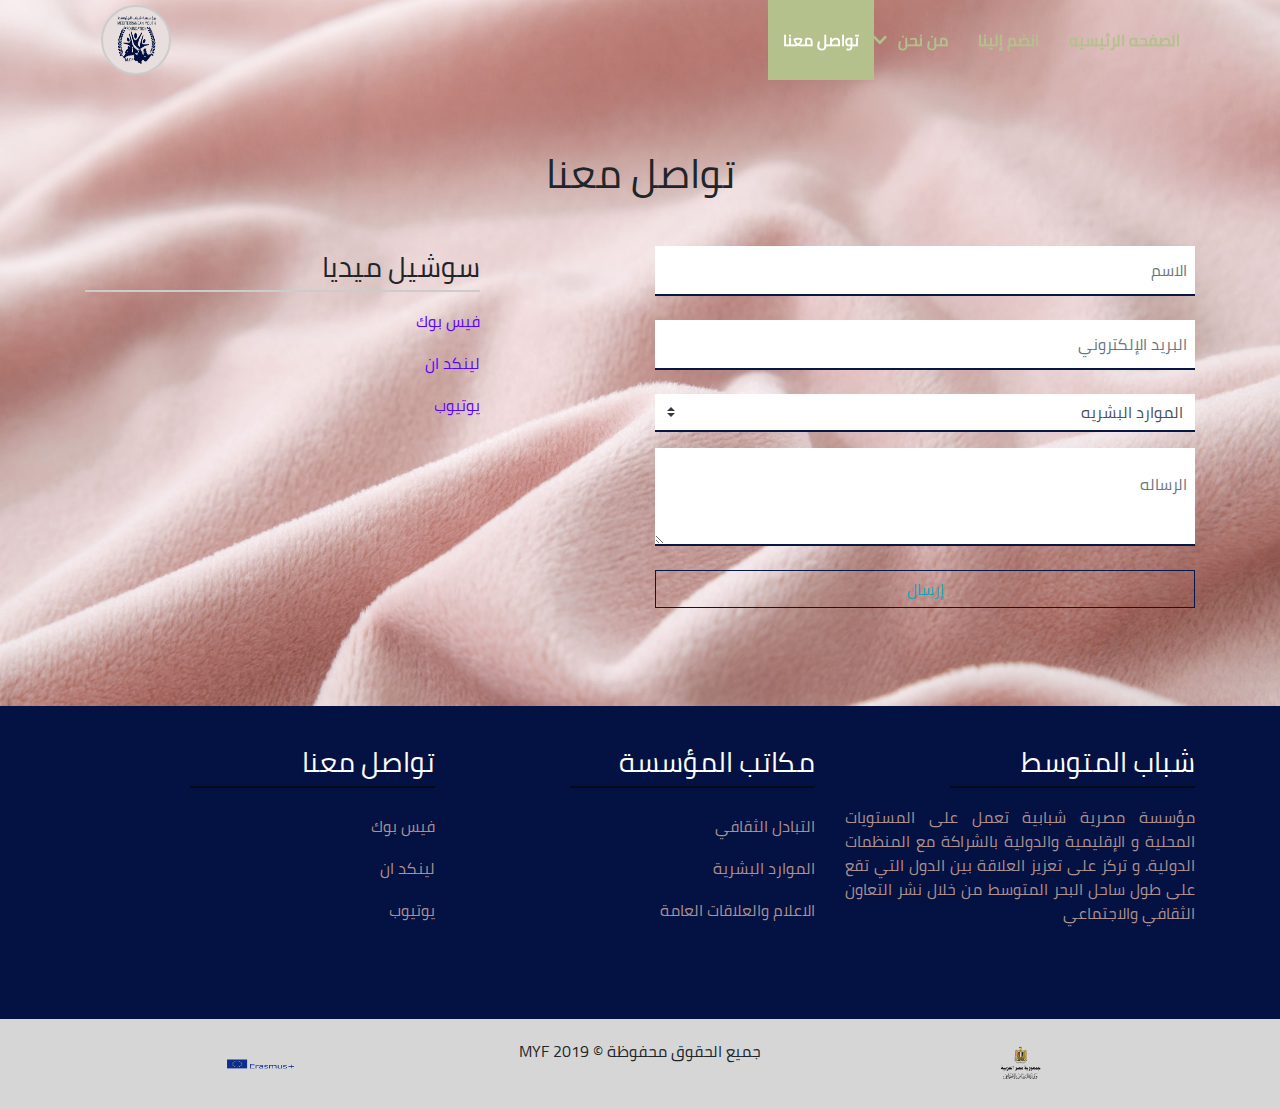
<file: contact.html>
﻿<!DOCTYPE html>
<html lang="ar">
  <head>
    <meta charset="UTF-8" />
    <meta
      name="viewport"
      content="width=device-width, initial-scale=1.0, shrink-to-fit=0"
    />
    <meta http-equiv="X-UA-Compatible" content="ie=edge" />
    <!-- start libraries of css -->
    <link rel="stylesheet" href="./Content/bootstrap-rtl.min.css" />
    <link href="./Content/all.css" rel="stylesheet" />
    <link href="./Content/main-style.css" rel="stylesheet" />
    <!-- end libraries of css -->
    <link rel="shortcut icon" href="./images_videos/logo.png" />
    <title>تواصل معنا</title>
  </head>
  <body>
    <!-- Start navbar -->
    <nav class="navbar navbar-expand-lg navbar-light fixed-top">
      <div class="container">
        <!-- start brand-->
        <a href="index.html" class="navbar-brand">
          <img
            src="./images_videos/logo.png"
            class="rounded-circle"
            alt="myf logo"
          />
        </a>
        <!-- start brand-->
        <button
          class="navbar-toggler"
          type="button"
          data-target="#my-collapse"
          data-toggle="collapse"
          aria-expanded="false"
          aria-controls="my-collapse"
        >
          <span class="navbar-toggler-icon"></span>
        </button>
        <div id="my-collapse" class="collapse navbar-collapse">
          <ul class="navbar-nav mr-auto">
            <li class="nav-item">
              <a href="contact.html" class="nav-link hvr-sweep-to-bottom active"
                >تواصل معنا
              </a>
            </li>
            <li class="nav-item dropdown">
              <a
                class="nav-link dropdown-toggle hvr-sweep-to-bottom pr-4"
                href="#"
                id="drop-list"
                role="button"
                data-toggle="dropdown"
                aria-haspopup="true"
                aria-expanded="false"
              >
                من نحن
              </a>
              <div class="dropdown-menu" aria-labelledby="drop-list">
                <a class="dropdown-item" href="our-organization.html"
                  >عن الموسسة</a
                >
                <a class="dropdown-item" href="founders.html">المؤسسين</a>
                <a class="dropdown-item" href="index.html#partners">الشركاء</a>
              </div>
            </li>
            <li class="nav-item">
              <a
                href="https://docs.google.com/forms/d/1efKgjQ5yKT8wn4AwodOQvcdF-JraOE14c8_VKARgB_0/closedform"
                target="_blank"
                class="nav-link hvr-sweep-to-bottom"
                >انضم إلينا</a
              >
            </li>
            <li class="nav-item">
              <a href="index.html" class="nav-link hvr-sweep-to-bottom"
                >الصفحه الرئيسيه</a
              >
            </li>
          </ul>
        </div>
      </div>
    </nav>
    <!-- End navbar -->

    <!-- Start Content -->
    <div class="contact">
      <div class="container">
        <div class="header text-center">
          <h1 class="mb-5">تواصل معنا</h1>
        </div>
        <div class="row">
          <div class="col-md-6 socail">
            <h3>سوشيل ميديا</h3>
            <ul class="list-unstyled">
              <li>
                <a
                  href="https://www.facebook.com/myfmed/"
                  target="_blank"
                  class="facebook"
                  >فيس بوك</a
                >
              </li>
              <li><a href="#" target="_blank" class="linked">لينكد ان</a></li>
              <li><a href="#" target="_blank" class="youtube">يوتيوب</a></li>
            </ul>
          </div>
          <div class="col-md-6">
            <form action="https://formspree.io/xggydzqx" method="POST">
              <input
                type="text"
                name="name"
                class="form-control"
                id="name"
                placeholder="الاسم"
              />

              <input
                type="email"
                name="_replyto"
                class="form-control"
                id="email"
                placeholder="البريد الإلكتروني"
              />

              <select class="custom-select mb-3" name="inquire-about">
                <option selected value="الموارد البشريه">
                  الموارد البشريه
                </option>
                <option value="التبادل الثقافي">التبادل الثقافي</option>
                <option value="العلاقات العامه">العلاقات العامه</option>
              </select>

              <textarea
                name="message"
                class="form-control"
                id="message"
                placeholder="الرساله"
              ></textarea>

              <button type="submit" class="btn btn-outline-info btn-block">
                إرسال
              </button>
            </form>
          </div>
        </div>
      </div>
    </div>

    <!-- End Contet -->
    <!-- Start footer -->
    <footer>
      <div class="container">
        <div class="row">
          <!-- start about foundation column-->
          <div class="col-md-4 col-sm-12 mb-5">
            <h3>تواصل معنا</h3>
            <ul class="list-unstyled">
              <li>
                <a
                  href="https://www.facebook.com/myfmed/"
                  target="_blank"
                  class="facebook"
                  >فيس بوك</a
                >
              </li>
              <li><a href="#" target="_blank" class="linked">لينكد ان</a></li>
              <li><a href="#" target="_blank" class="youtube">يوتيوب</a></li>
            </ul>
          </div>
          <!-- end about foundation column-->
          <!-- start offices column-->
          <div class="col-md-4 col-sm-12 mb-5">
            <h3>مكاتب المؤسسة</h3>
            <ul class="list-unstyled">
              <li><a href="#" target="_blank">التبادل الثقافي</a></li>
              <li><a href="#" target="_blank">الموارد البشرية</a></li>
              <li><a href="#" target="_blank">الاعلام والعلاقات العامة</a></li>
            </ul>
          </div>
          <!-- end about foundation column-->
          <!-- start contact column-->
          <div class="col-md-4">
            <h3>شباب المتوسط</h3>
            <p>
              مؤسسة مصرية شبابية تعمل على المستويات المحلية و الإقليمية والدولية
              بالشراكة مع المنظمات الدولية. و تركز على تعزيز العلاقة بين الدول
              التي تقع على طول ساحل البحر المتوسط من خلال نشر التعاون الثقافي
              والاجتماعي
            </p>
          </div>
          <!-- end contact column-->
        </div>
      </div>
    </footer>
    <!-- End footer -->

    <!-- Start sub footer -->
    <section class="sub-footer text-center">
      <div class="container">
        <div class="row">
          <div class="col-md-4">
            <a href="#" target="_blank">
              <img src="./images_videos/partners1.png" width="75" height="50"
            /></a>
          </div>
          <div class="col-md-4">
            <span style="line-height: 1"
              >MYF جميع الحقوق محفوظة &copy; 2019</span
            >
          </div>
          <div class="col-md-4">
            <a href="#" target="_blank">
              <img src="./images_videos/partners.png" width="75" height="50"
            /></a>
          </div>
        </div>
      </div>
    </section>
    <!-- End sub footer -->
    <!-- start libraries of javascript -->
    <script src="./Scripts/jquery-3.4.1.min.js"></script>
    <script src="./Scripts/bootstrap-rtl.min.js"></script>
    <script src="./Scripts/all.js"></script>
    <script src="./Scripts/main-js.js"></script>
    <!-- end libraries of javascript -->
  </body>
</html>
</file>
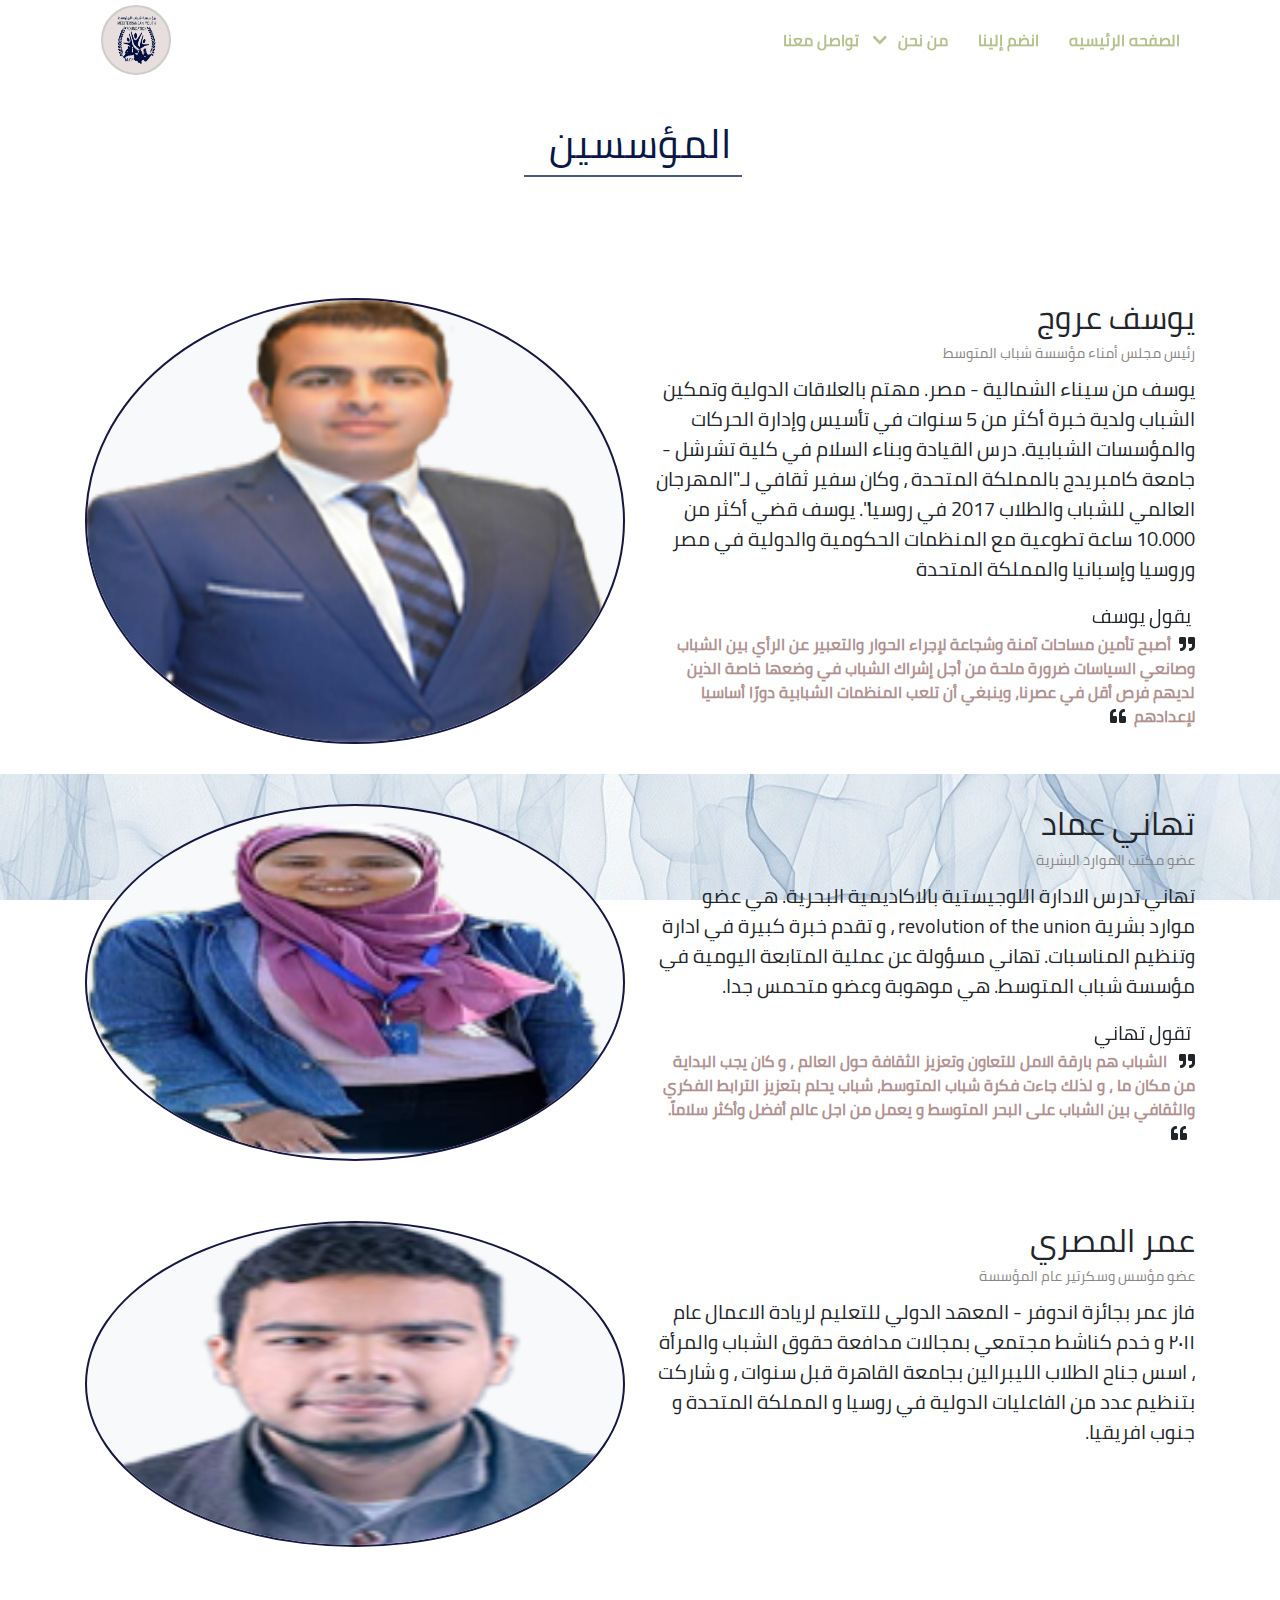
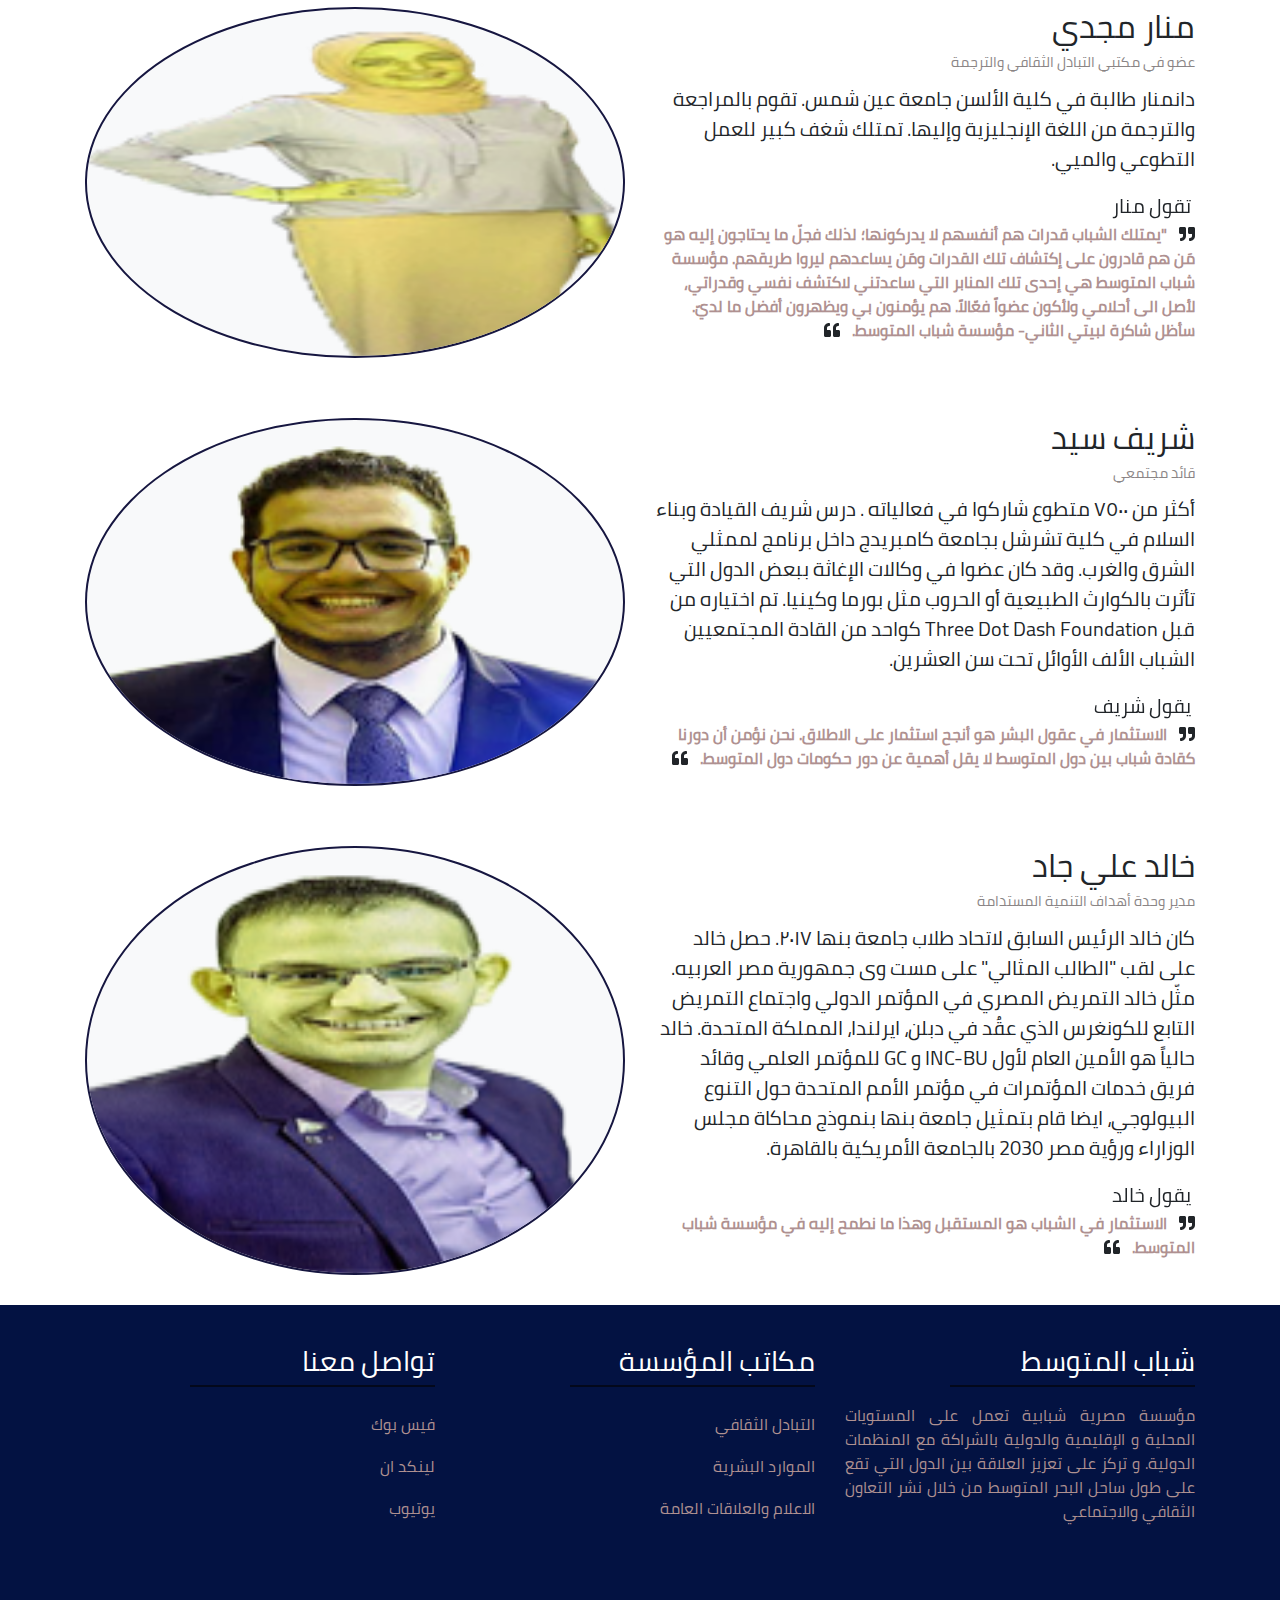
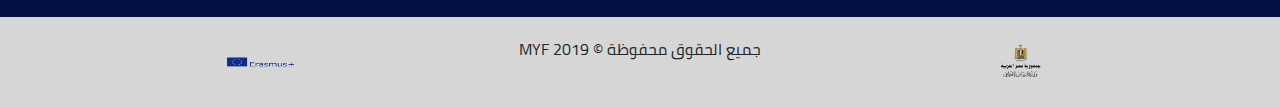
<file: founders.html>
<!DOCTYPE html>
<html lang="ar">
    <head>
        <meta charset="UTF-8">
        <meta name="viewport" content="width=device-width, initial-scale=1.0, shrink-to-fit=0">
        <meta http-equiv="X-UA-Compatible" content="ie=edge">
        <!-- start libraries of css -->
        <link rel="stylesheet" href="./Content/bootstrap-rtl.min.css">
        <link href="./Content/bootstrap-rtl.min.css" rel="stylesheet" />
        <link href="./Content/all.css" rel="stylesheet" />
        <link href="./Content/main-style.css" rel="stylesheet" />
        <link rel="stylesheet" href="./Content/animate.css"/>
        <!-- end libraries of css -->
        <link rel="shortcut icon" href="./images_videos/logo.png">
        <title>المؤسسين</title>
    </head>

    <body style="padding-top: 70px;">
        <!-- Start navbar -->
        <nav class="navbar navbar-expand-lg navbar-light fixed-top">
            <div class="container">
                <!-- start brand-->
                <a href="index.html" class="navbar-brand">
                    <img src="./images_videos/logo.png" class="rounded-circle" alt="myf logo">
                </a>
                <!-- start brand-->
                <button class="navbar-toggler" type="button" data-target="#my-collapse" data-toggle="collapse" aria-expanded="false" aria-controls="my-collapse">
                    <span class="navbar-toggler-icon"></span>
                </button>
                <div id="my-collapse" class="collapse navbar-collapse">
                    <ul class="navbar-nav mr-auto">
                        <li class="nav-item "><a href="contact.html" class="nav-link hvr-sweep-to-bottom">تواصل معنا </a></li>
                        <li class="nav-item dropdown">
                            <a class="nav-link dropdown-toggle hvr-sweep-to-bottom pr-4" href="#" id="drop-list" role="button" data-toggle="dropdown" aria-haspopup="true" aria-expanded="false">
                                من نحن
                            </a>
                            <div class="dropdown-menu" aria-labelledby="drop-list">
                                <a class="dropdown-item" href="our-organization.html">عن الموسسة</a>
                                <a class="dropdown-item" href="founders.html">المؤسسين</a>
                                <a class="dropdown-item" href="index.html#partners">الشركاء</a>
                            </div>
                        </li>
                        <li class="nav-item"><a href="https://docs.google.com/forms/d/1efKgjQ5yKT8wn4AwodOQvcdF-JraOE14c8_VKARgB_0/closedform" target="_blank" class="nav-link hvr-sweep-to-bottom">انضم إلينا</a></li>
                        <li class="nav-item"><a href="index.html" class="nav-link hvr-sweep-to-bottom">الصفحه الرئيسيه</a></li>
                    </ul>
                </div>
            </div>
        </nav>
        <!-- End navbar -->

        <!-- Start Content -->

        <!-- start founders section -->


        <div class="founders-section">
            <div class="text-center">
                <h1 class="title">المؤسسين</h1>
            </div>
            <div class="founder">
                <div class="container">
                    <div class="row">
                        <div class="col-md-6">
                            <h2>يوسف عروج</h2>
                            <h6 class="sub-heading">رئيس مجلس أمناء مؤسسة شباب المتوسط</h6>
                            <p class="lead">
                                يوسف من سيناء الشمالية - مصر. مهتم بالعلاقات الدولية وتمكين الشباب ولدية خبرة أكثر من 5 سنوات في تأسيس وإدارة الحركات والمؤسسات الشبابية.
                                درس القيادة وبناء السلام في كلية تشرشل - جامعة كامبريدج بالمملكة المتحدة ، وكان سفير ثقافي لـ"المهرجان العالمي للشباب والطلاب 2017 في روسيا".
                                يوسف قضي أكثر من 10.000 ساعة تطوعية مع المنظمات الحكومية والدولية في مصر وروسيا وإسبانيا والمملكة المتحدة
                            </p>
                            <p class="m-0 h5 p-1 hvr-sweep-to-left">يقول يوسف</p>
                            <p><i class="fas fa-quote-right mr-2"></i><strong>أصبح تأمين مساحات آمنة وشجاعة لإجراء الحوار والتعبير عن الرأي بين الشباب وصانعي السياسات ضرورة ملحة من أجل إشراك الشباب في وضعها خاصة الذين لديهم فرص أقل في عصرنا، وينبغي أن تلعب المنظمات الشبابية دورًا أساسيا لإعدادهم</strong><i class="fas fa-quote-left ml-2"></i></strong>
                        </div>
                        <div class="col-md-6 text-center">
                            <a href="#" target="_blank"> <img src="./images_videos/Youssef Arooq - MYF.png" class="rounded-circle bg-light"  alt="youssef Arooq - co-fonder & president "></a>
                        </div>
                    </div>
                </div>
            </div>

            <div class="founder-bg">
                <div class="container">
                    <div class="row">
                        <div class="col-md-6">
                            <h2>تهاني عماد</h2>
                            <h6 class="sub-heading">عضو مكتب الموارد البشرية</h6>
                            <p class="lead">
                                تهاني تدرس الادارة اللوجيستية بالاكاديمية البحرية. هي عضو موارد بشرية revolution of the union ، و تقدم خبرة كبيرة في ادارة وتنظيم المناسبات. تهاني مسؤولة عن عملية المتابعة اليومية في مؤسسة شباب المتوسط. هي موهوبة وعضو متحمس جدا.
                            </p>
                            <p class="m-0 h5 p-1 hvr-sweep-to-left">تقول تهاني</p>
                            <p>
                                <i class="fas fa-quote-right mr-2"></i>
                                <strong>الشباب هم بارقة الامل للتعاون وتعزيز الثقافة حول العالم ، و كان يجب البداية من مكان ما ، و لذلك جاءت فكرة شباب المتوسط، شباب يحلم بتعزيز الترابط الفكري والثقافي بين الشباب على البحر المتوسط و يعمل من اجل عالم أفضل وأكثر سلاماً.</strong>
                                <i class="fas fa-quote-left ml-2"></i>
                            </p>
                        </div>
                        <div class="col-md-6 text-center">
                            <a href="#" target="_blank"> <img src="./images_videos/Tahani Emad -MYF.png" class="rounded-circle bg-light" alt="Tahani Emad HR Office member"></a>
                        </div>
                    </div>
                </div>
            </div>

             <div class="founder">
                <div class="container">
                    <div class="row">
                        <div class="col-md-6">
                            <h2>عمر المصري</h2>
                            <h6 class="sub-heading">عضو مؤسس وسكرتير عام المؤسسة</h6>
                            <p class="lead">
                                فاز عمر بجائزة اندوفر - المعهد الدولي للتعليم لريادة الاعمال عام ٢٠١١ و خدم كناشط مجتمعي بمجالات مدافعة حقوق الشباب والمرأة ، 
                                اسس جناح الطلاب الليبرالين بجامعة القاهرة قبل سنوات ، و شاركت بتنظيم عدد من الفاعليات الدولية في روسيا و المملكة المتحدة و جنوب افريقيا.
                            </p>
                        </div>
                        <div class="col-md-6 text-center">
                            <a href="#" target="_blank"> <img src="./images_videos/Omr Almary - MYF.png" class="rounded-circle bg-light"  alt="Omr Almasy Co-founder"></a>
                        </div>
                    </div>
                </div>
            </div>

            <div class="founder-bg">
                <div class="container">
                    <div class="row">
                        <div class="col-md-6">
                            <h2>منار مجدي</h2>
                            <h6 class="sub-heading">عضو في مكتبي التبادل الثقافي والترجمة</h6>
                            <p class="lead">
                                دانمنار طالبة في كلية الألسن جامعة عين شمس. تقوم بالمراجعة والترجمة من اللغة الإنجليزية وإليها. تمتلك شغف كبير للعمل التطوعي والميي.
                            </p>
                            <p class="m-0 h5 p-1 hvr-sweep-to-left">تقول منار</p>
                            <p>
                                <i class="fas fa-quote-right mr-2"></i>
                                <strong>"يمتلك الشباب قدرات هم أنفسهم لا يدركونها؛ لذلك فجلّ ما يحتاجون إليه هو مَن هم قادرون على إكتشاف تلك القدرات ومَن يساعدهم ليروا طريقهم. مؤسسة شباب المتوسط هي إحدى تلك المنابر التي ساعدتني لاكتشف نفسي وقدراتي، لأصل الى أحلامي ولأكون عضواً فعّالاً. هم يؤمنون بي ويظهرون أفضل ما لديّ. سأظل شاكرة لبيتي الثاني- مؤسسة شباب المتوسط.</strong>
                                <i class="fas fa-quote-left ml-2"></i>
                            </p>
                        </div>
                        <div class="col-md-6 text-center">
                            <a href="#" target="_blank"> <img src="./images_videos/manar magdy -MYF.png" class="rounded-circle bg-light" alt="Manar Magdy Exchange Cultural office mamber"></a>
                        </div>
                    </div>
                </div>
            </div>

            <div class="founder">
                <div class="container">
                    <div class="row">
                        <div class="col-md-6">
                            <h2>شريف سيد</h2>
                            <h6 class="sub-heading">قائد مجتمعي</h6>
                            <p class="lead">
                                أكثر من ٧٥٠٠ متطوع شاركوا في فعالياته .
                                درس شريف القيادة وبناء السلام في كلية تشرشل بجامعة كامبريدج داخل برنامج لممثلي الشرق والغرب.
                                وقد كان عضوا في وكالات الإغاثة ببعض الدول التي تأثرت بالكوارث الطبيعية أو الحروب مثل بورما وكينيا.
                                تم اختياره من قبل Three Dot Dash Foundation كواحد من القادة المجتمعيين الشباب الألف الأوائل تحت سن العشرين.
                            </p>
                            <p class="m-0 h5 p-1 hvr-sweep-to-left">يقول شريف</p>
                            <p>
                                <i class="fas fa-quote-right mr-2"></i>
                                <strong>الاستثمار في عقول البشر هو أنجح استثمار على الاطلاق.
                                        نحن نؤمن أن دورنا كقادة شباب بين دول المتوسط لا يقل أهمية عن دور حكومات دول المتوسط.</strong>
                                <i class="fas fa-quote-left ml-2"></i>
                            </p>
                        </div>
                        <div class="col-md-6 text-center">
                            <a href="#" target="_blank"> <img src="./images_videos/Sherif Sayed - MYF.png" class="rounded-circle bg-light"  alt="Sherif Sayed socail leader"></a>
                        </div>
                    </div>
                </div>
            </div>

            <div class="founder-bg">
                    <div class="container">
                        <div class="row">
                            <div class="col-md-6">
                                <h2>خالد علي جاد</h2>
                                <h6 class="sub-heading">مدير وحدة أهداف التنمية المستدامة</h6>
                                <p class="lead">
                                    كان خالد الرئيس السابق لاتحاد طلاب جامعة بنها ٢٠١٧. حصل خالد على لقب "الطالب المثالي" على مست وى جمهورية مصر العربيه. مثّل خالد التمريض المصري في المؤتمر الدولي واجتماع التمريض التابع للكونغرس الذي عقُد في دبلن، ايرلندا، المملكة المتحدة. خالد حالياً هو الأمين العام لأول INC-BU و GC للمؤتمر العلمي وقائد فريق خدمات المؤتمرات في مؤتمر الأمم المتحدة حول التنوع البيولوجي، ايضا قام بتمثيل جامعة بنها بنموذج محاكاة مجلس الوزاراء ورؤية مصر 2030 بالجامعة الأمريكية بالقاهرة.
                                </p>
                                <p class="m-0 h5 p-1 hvr-sweep-to-left">يقول خالد</p>
                                <p>
                                    <i class="fas fa-quote-right mr-2"></i>
                                    <strong>الاستثمار في الشباب هو المستقبل وهذا ما نطمح إليه في مؤسسة شباب المتوسط.</strong>
                                    <i class="fas fa-quote-left ml-2"></i>
                                </p>
                            </div>
                            <div class="col-md-6 text-center">
                                <a href="#" target="_blank"> <img src="./images_videos/khalid Ali - MYF.png" class="rounded-circle bg-light"  alt="khalid Ali Head of SDG's unit"></a>
                            </div>
                        </div>
                    </div>
                </div>

        </div>
        <!-- end founders section -->

        <!-- Start footer -->
        <footer>
            <div class="container">
                <div class="row">
                    <!-- start about foundation column-->
                    <div class="col-md-4 col-sm-12 mb-5">
                        <h3>تواصل معنا</h3>
                        <ul class="list-unstyled">
                            <li><a href="https://www.facebook.com/myfmed/" target="_blank" class="facebook">فيس بوك</a></li>
                            <li><a href="#" target="_blank" class="linked">لينكد ان</a></li>
                            <li><a href="#" target="_blank" class="youtube">يوتيوب</a></li>
                        </ul>
                    </div>
                    <!-- end about foundation column-->
                    <!-- start offices column-->
                    <div class="col-md-4 col-sm-12 mb-5">
                        <h3>مكاتب المؤسسة</h3>
                        <ul class="list-unstyled ">
                            <li><a href="#" target="_blank">التبادل الثقافي</a></li>
                            <li><a href="#" target="_blank">الموارد البشرية</a></li>
                            <li><a href="#" target="_blank">الاعلام والعلاقات العامة</a></li>
                        </ul>
                    </div>
                    <!-- end about foundation column-->
                    <!-- start contact column-->
                    <div class="col-md-4">
                        <h3>شباب المتوسط</h3>
                        <p>
                            مؤسسة مصرية شبابية تعمل على المستويات المحلية و الإقليمية والدولية بالشراكة مع
                            المنظمات الدولية. و تركز على تعزيز العلاقة بين الدول التي تقع على طول ساحل البحر المتوسط
                            من خلال نشر التعاون الثقافي والاجتماعي
                        </p>
                    </div>
                    <!-- end contact column-->
                </div>
            </div>
        </footer>
        <!-- End footer -->
    
        <!-- Start sub footer -->
        <section class="sub-footer text-center">
            <div class="container">
                <div class="row">
                    <div class="col-md-4">
                        <a href="#" target="_blank"> <img src="./images_videos/partners1.png" width="75" height="50" /></a>
                    </div>
                    <div class="col-md-4">
                        <span style="line-height: 1">MYF جميع الحقوق محفوظة &copy; 2019</span>
                    </div>
                    <div class="col-md-4">
                        <a href="#" target="_blank"> <img src="./images_videos/partners.png" width="75" height="50" /></a>
                    </div>

                </div>
            </div>
        </section>
        <!-- End sub footer -->
        <!-- end content -->
        <!-- start libraries of javascript -->
        <script src="./Scripts/jquery-3.4.1.min.js"></script>
        <script src="./Scripts/bootstrap-rtl.min.js"></script>
        <script src="./Scripts/all.js"></script>
        <script src="./Scripts/wow.min.js"></script>
        <script src="./Scripts/main-js.js"></script>
        <!-- end libraries of javascript -->
    </body>                                                             
</html>
</file>
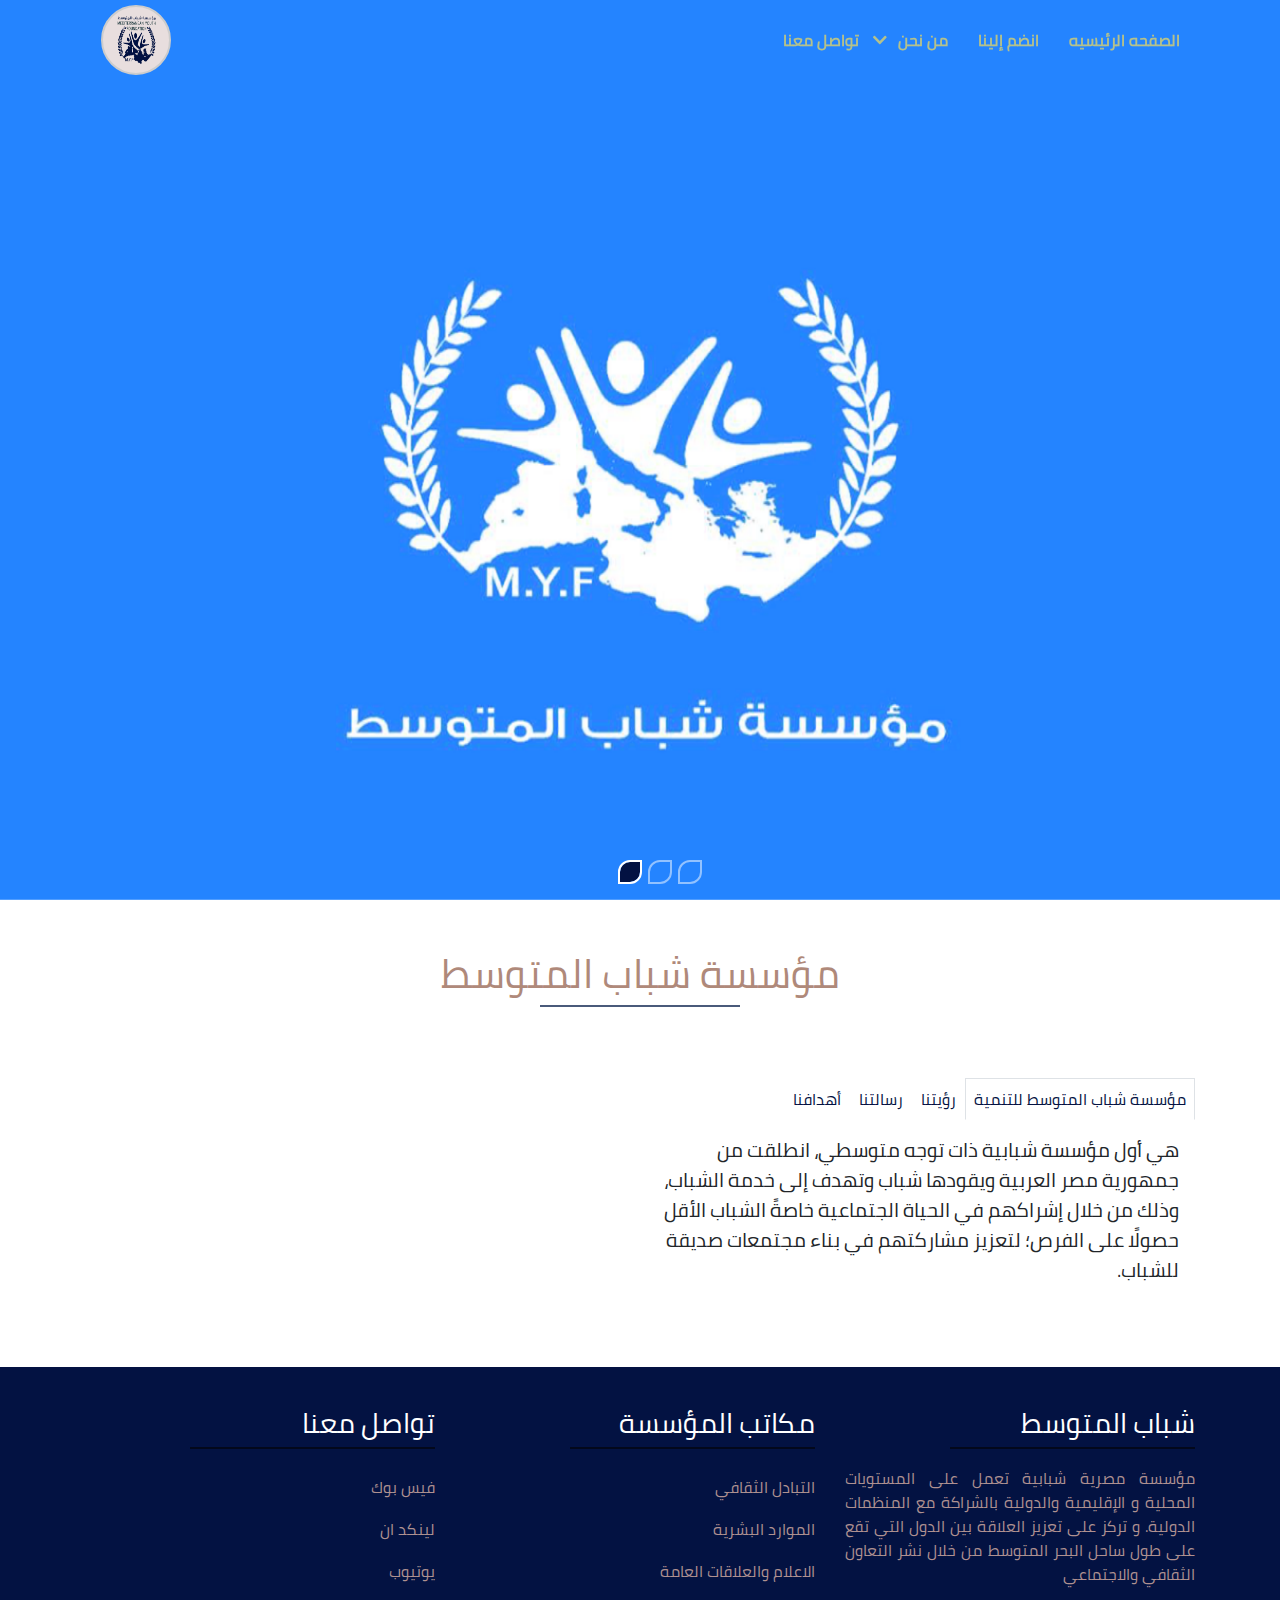
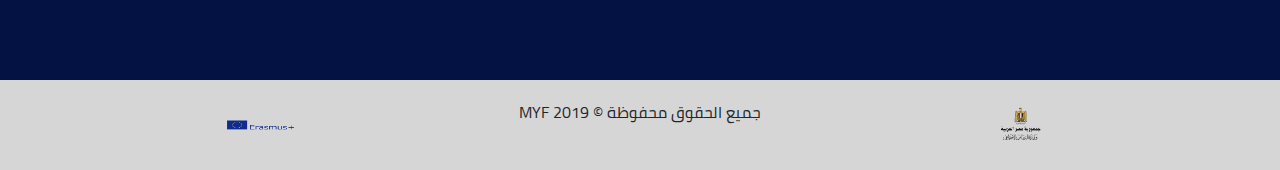
<file: our-organization.html>
﻿<!DOCTYPE html>
<html lang="ar">
  <head>
    <meta charset="UTF-8" />
    <meta
      name="viewport"
      content="width=device-width, initial-scale=1.0, shrink-to-fit=0"
    />
    <meta http-equiv="X-UA-Compatible" content="ie=edge" />
    <!-- start libraries of css -->
    <link rel="stylesheet" href="./Content/bootstrap-rtl.min.css" />
    <link rel="stylesheet" href="./Content/all.css" />
    <link rel="stylesheet" href="./Content/main-style.css" />
    <!-- end libraries of css -->
    <link rel="shortcut icon" href="./images_videos/logo.png" />
    <title>عن المؤسسة</title>
  </head>
  <body>
    <!-- Start navbar -->
    <nav class="navbar navbar-expand-lg navbar-light fixed-top">
      <div class="container">
        <!-- start brand-->
        <a href="index.html" class="navbar-brand">
          <img
            src="./images_videos/logo.png"
            class="rounded-circle"
            alt="myf logo"
          />
        </a>
        <!-- start brand-->
        <button
          class="navbar-toggler"
          type="button"
          data-target="#my-collapse"
          data-toggle="collapse"
          aria-expanded="false"
          aria-controls="my-collapse"
        >
          <span class="navbar-toggler-icon"></span>
        </button>
        <div id="my-collapse" class="collapse navbar-collapse">
          <ul class="navbar-nav mr-auto">
            <li class="nav-item">
              <a href="contact.html" class="nav-link hvr-sweep-to-bottom"
                >تواصل معنا
              </a>
            </li>
            <li class="nav-item dropdown">
              <a
                class="nav-link dropdown-toggle hvr-sweep-to-bottom pr-4"
                href="#"
                id="drop-list"
                role="button"
                data-toggle="dropdown"
                aria-haspopup="true"
                aria-expanded="false"
              >
                من نحن
              </a>
              <div class="dropdown-menu" aria-labelledby="drop-list">
                <a class="dropdown-item" href="our-organization.html"
                  >عن الموسسة</a
                >
                <a class="dropdown-item" href="founders.html">المؤسسين</a>
                <a class="dropdown-item" href="index.html#partners">الشركاء</a>
              </div>
            </li>
            <li class="nav-item">
              <a
                href="https://docs.google.com/forms/d/1efKgjQ5yKT8wn4AwodOQvcdF-JraOE14c8_VKARgB_0/closedform"
                target="_blank"
                class="nav-link hvr-sweep-to-bottom"
                >انضم إلينا</a
              >
            </li>
            <li class="nav-item">
              <a href="index.html" class="nav-link hvr-sweep-to-bottom"
                >الصفحه الرئيسيه</a
              >
            </li>
          </ul>
        </div>
      </div>
    </nav>
    <!-- End navbar -->

    <!-- Start Content -->

    <!-- start slide show  -->
    <div class="about-slider">
      <div id="slide-image-about" class="carousel slide" data-ride="carousel">
        <ol class="carousel-indicators">
          <li
            data-target="#slide-image-about"
            data-slide-to="0"
            class="active"
          ></li>
          <li data-target="#slide-image-about" data-slide-to="1"></li>
          <li data-target="#slide-image-about" data-slide-to="2"></li>
        </ol>
        <div class="carousel-inner">
          <div class="carousel-item active">
            <img
              src="./images_videos/MFY - flag.png"
              class="d-block w-100"
              alt="myf flag"
            />
          </div>
          <div class="carousel-item">
            <img
              src="./images_videos/youthes linked by sea.jpg"
              class="d-block w-100"
              alt="myf about"
            />
          </div>
          <div class="carousel-item">
            <img
              src="./images_videos/myf-about-silder.jpeg"
              class="d-block w-100"
              alt="myf about"
            />
          </div>
        </div>
      </div>
    </div>

    <!-- end slide show  -->

    <!-- start tab about  -->
    <div class="about-section">
      <div class="about-heading text-center">
        <h1 class="title">مؤسسة شباب المتوسط</h1>
      </div>
      <div class="container">
        <!-- Nav tabs -->
        <ul class="nav nav-tabs" id="myTab" role="tablist">
          <li class="nav-item">
            <a
              class="nav-link active"
              id="home-tab"
              data-toggle="tab"
              href="#home"
              role="tab"
              aria-controls="home"
              aria-selected="true"
              >مؤسسة شباب المتوسط للتنمية</a
            >
          </li>
          <li class="nav-item">
            <a
              class="nav-link"
              id="profile-tab"
              data-toggle="tab"
              href="#profile"
              role="tab"
              aria-controls="profile"
              aria-selected="false"
              >رؤيتنا</a
            >
          </li>
          <li class="nav-item">
            <a
              class="nav-link"
              id="messages-tab"
              data-toggle="tab"
              href="#messages"
              role="tab"
              aria-controls="messages"
              aria-selected="false"
              >رسالتنا</a
            >
          </li>
          <li class="nav-item">
            <a
              class="nav-link"
              id="settings-tab"
              data-toggle="tab"
              href="#settings"
              role="tab"
              aria-controls="settings"
              aria-selected="false"
              >أهدافنا</a
            >
          </li>
        </ul>

        <!-- Tab panes -->
        <div class="tab-content p-3">
          <div
            class="tab-pane fade show active"
            id="home"
            role="tabpanel"
            aria-labelledby="home-tab"
          >
            <p class="lead">
              هي أول مؤسسة شبابية ذات توجه متوسطي، انطلقت من جمهورية مصر العربية
              ويقودها شباب وتهدف إلى خدمة الشباب، وذلك من خلال إشراكهم في الحياة
              الجتماعية خاصةً الشباب الأقل حصولًا على الفرص؛ لتعزيز مشاركتهم في
              بناء مجتمعات صديقة للشباب.
            </p>
          </div>
          <div
            class="tab-pane fade"
            id="profile"
            role="tabpanel"
            aria-labelledby="profile-tab"
          >
            <p class="lead">
              نسعى لتكون مؤسسة شباب المتوسط أكبر مؤسسة شبابية دولية؛ لها تمثيل
              في الدول التي تطل على البحر المتوسط والجوار؛ بهدف خلق قنوات تواصل
              دائمة وفعّالة بين شباب المتوسط وتحقيق أهداف التنمية المستدامة
              خاصةً الهدف السادس عشر والسابع عشر منها.
            </p>
          </div>
          <div
            class="tab-pane fade"
            id="messages"
            role="tabpanel"
            aria-labelledby="messages-tab"
          >
            <p class="lead">
              نعمل من أجل تعزيز التعاون الثقافي والشبابي بين الدول التي تطل على
              البحر الأبيض المتوسط والجوار من خلال برامج التبادل الثقافي؛ بهدف
              التمكين والتواصل وبناء السلام.
            </p>
          </div>
          <div
            class="tab-pane fade"
            id="settings"
            role="tabpanel"
            aria-labelledby="settings-tab"
          >
            <ul class="list-unstyled">
              <li>خلق منصة حوار وشبكة تواصل فعّالة بين شباب المتوسط.</li>
              <li>إشراك الشباب الأقل حصولا علي الفرص في الحياة الإجتماعية.</li>
              <li>تعزيز مشاركة الشباب في تحقيق السلم والأمن.</li>
              <li>
                المساهمة في تحقيق وترويج أهداف التنمية المستدامة رقم 4-16-17.
              </li>
              <li>
                دعم وتشجيع رواد المبادرات المجتمعية وتوفير بيئة ملائمة لهم.
              </li>
              <li>
                تعزيز التعاون الثقافي بين دول البحر الأبيض المتوسط والجوار.
              </li>
            </ul>
          </div>
        </div>
      </div>
    </div>

    <!-- end tab about  -->

    <!-- End Contet -->

    <!-- Start footer -->
    <footer>
      <div class="container">
        <div class="row">
          <!-- start about foundation column-->
          <div class="col-md-4 col-sm-12 mb-5">
            <h3>تواصل معنا</h3>
            <ul class="list-unstyled">
              <li>
                <a
                  href="https://www.facebook.com/myfmed/"
                  target="_blank"
                  class="facebook"
                  >فيس بوك</a
                >
              </li>
              <li><a href="#" target="_blank" class="linked">لينكد ان</a></li>
              <li><a href="#" target="_blank" class="youtube">يوتيوب</a></li>
            </ul>
          </div>
          <!-- end about foundation column-->
          <!-- start offices column-->
          <div class="col-md-4 col-sm-12 mb-5">
            <h3>مكاتب المؤسسة</h3>
            <ul class="list-unstyled">
              <li><a href="#" target="_blank">التبادل الثقافي</a></li>
              <li><a href="#" target="_blank">الموارد البشرية</a></li>
              <li><a href="#" target="_blank">الاعلام والعلاقات العامة</a></li>
            </ul>
          </div>
          <!-- end about foundation column-->
          <!-- start contact column-->
          <div class="col-md-4">
            <h3>شباب المتوسط</h3>
            <p>
              مؤسسة مصرية شبابية تعمل على المستويات المحلية و الإقليمية والدولية
              بالشراكة مع المنظمات الدولية. و تركز على تعزيز العلاقة بين الدول
              التي تقع على طول ساحل البحر المتوسط من خلال نشر التعاون الثقافي
              والاجتماعي
            </p>
          </div>
          <!-- end contact column-->
        </div>
      </div>
    </footer>
    <!-- End footer -->

    <!-- Start sub footer -->
    <section class="sub-footer text-center">
      <div class="container">
        <div class="row">
          <div class="col-md-4">
            <a href="#" target="_blank">
              <img src="./images_videos/partners1.png" width="75" height="50"
            /></a>
          </div>
          <div class="col-md-4">
            <span style="line-height: 1"
              >MYF جميع الحقوق محفوظة &copy; 2019</span
            >
          </div>
          <div class="col-md-4">
            <a href="#" target="_blank">
              <img src="./images_videos/partners.png" width="75" height="50"
            /></a>
          </div>
        </div>
      </div>
    </section>
    <!-- End sub footer -->

    <!-- start libraries of javascript -->
    <script src="./Scripts/jquery-3.4.1.min.js"></script>
    <script src="./Scripts/bootstrap-rtl.min.js"></script>
    <script src="./Scripts/all.js"></script>
    <script src="./Scripts/main-js.js"></script>
    <!-- end libraries of javascript -->
  </body>
</html>
</file>
<file: Content/main-style.css>
/* start fonts */
@font-face {
  src: url("../webfonts/Cairo-Regular.ttf");
  font-family: Cairo;
}
/* start fonts */

/* start body style*/
body {
  height: 100%;
  font-family: "Cairo", sans-serif;
  line-height: 0;
}
/* start body style*/

/* start navbar style*/

.navbar {
  padding: 0;
}

nav a.navbar-brand {
  background-color: #e8dede;
  border-radius: 50%;
  border: 2px solid #ccc;
  width: 70px;
  height: 70px;
  padding: 0;
  transition: all ease-out 0.5s;
}

nav a.navbar-brand:hover {
  transform: scale(1.1);
}

nav a.navbar-brand img {
  width: 100%;
  height: 100%;
}

.navbar .navbar-toggler {
  border-color: #0d0c11;
}

.navbar .navbar-nav {
  padding: 0;
  margin: 0;
}

.navbar .navbar-nav .nav-link {
  letter-spacing: 1px;
  font-size: 16px;
  font-weight: 900;
  position: relative;
  padding: 40px 15px;
  color: #b4c18c;
}

.navbar .navbar-nav .nav-link,
.navbar .navbar-nav .nav-link:focus::after,
.navbar .navbar-nav .nav-link::after {
  transition: all ease-in-out 0.5s;
}

.navbar-light .navbar-nav .nav-link.active,
.navbar .navbar-nav .active > .nav-link {
  background-color: #b4c18c;
}

.navbar-light .navbar-nav .active > .nav-link,
.navbar-light .navbar-nav .nav-link.active,
.navbar-light .navbar-nav .nav-link.show,
.navbar-light .navbar-nav .show > .nav-link {
  color: #fff;
}

.navbar .navbar-nav .nav-link:hover {
  color: #fff;
}

.dropdown-toggle::after {
  content: "\f078";
  font-family: "Font Awesome 5 Free";
  font-weight: 900;
  position: absolute;
  right: 71px;
  top: 40px;
  border: 0;
}

.dropdown-menu {
  right: 20px;
  padding: 0;
  background-color: rgba(107, 87, 87, 0.5);
  min-width: 13rem;
  border: 0;
  border-top: 2px solid #fff;
  border-radius: 0 0 5px 5px;
  top: 76px;
  line-height: 1.5;
}

.dropdown-menu::before {
  display: inline-block;
  position: absolute;
  margin-right: 0.255em;
  vertical-align: 0.255em;
  content: "";
  border-top: 0;
  top: -14px;
  border-left: 0.8rem solid transparent;
  border-bottom: 0.8rem solid #fff;
  border-right: 0.8rem solid transparent;
  right: 10px;
}

.dropdown-item {
  padding: 0.5rem 1.5rem;
  color: #fff;
  transition: all ease-in-out 0.5s;
}

.dropdown-item:hover {
  padding-right: 1.9rem;
}

.dropdown-item:hover::after,
footer ul li a:hover::after {
  content: "\f100";
  font-family: "Font Awesome 5 Free";
  font-weight: 900;
  margin-left: 10px;
}
/* end navbar style  */

/* start video style */
.main-holder-video {
  height: 100vh;
}

.main-holder-video .video-wrap {
  position: absolute;
  top: 0;
  left: 0;
  width: 100%;
  height: 100vh;
  overflow: hidden;
}

.main-holder-video .video-wrap video {
  height: auto;
  min-width: 100%;
}

.main-holder-video span {
  position: absolute;
  top: 50%;
  left: 50%;
  font-size: 40px;
  color: #fff;
  cursor: pointer;
}

@media (max-aspect: 16/9) {
  .home .video-background {
    width: 100%;
    height: auto;
  }
}
/* end video style */

/* start field section style */
.field-section {
  padding: 50px 0 80px 0;
  background-color: #fff;
}

.field-section .arrows {
  position: relative;
  top: 350px;
  left: 0;
}

.field-section .title {
  color: #091746;
}

.field-section .carousel-indicators li {
  width: 20px;
  height: 20px;
  border-radius: 50% 0;
  background-color: transparent;
  border: 2px solid #001041;
  opacity: 1;
}

.field-section .carousel-indicators {
  bottom: -50px;
  right: 45px;
}

.field-section .carousel-indicators .active {
  background-color: #b4c18c;
}
/* end field section style */

/* start last events style */
.last-events {
  padding: 60px;
  direction: rtl;
  background-image: url("../images_videos/job & category details bg.jpg");
  background-attachment: fixed;
  background-size: cover;
  background-repeat: no-repeat;
}

.last-events .card {
  transition: all ease-in-out 0.9s;
}

.last-events .card:hover {
  box-shadow: 0px 10px 20px #161640;
}

.last-events .card p {
  line-height: 1.5;
}

/* end last events style */

/*  start contact style*/
.contact {
  padding: 50px 0;
  padding-top: 150px;
  line-height: 1.5;
  background-image: url("../images_videos/home bg.jpg");
  background-attachment: fixed;
  background-size: cover;
}

.contact h3 {
  border-bottom: 2px solid #ccc;
  padding: 5px 0;
}
.contact form {
  direction: rtl;
  margin-bottom: 3rem;
}

.contact form .form-control {
  margin-bottom: 1.5rem;
  border: 0;
  border-bottom: 2px solid #091746;
  border-radius: 0;
  padding: 1.5rem 0.5rem;
}

.contact form .custom-select {
  border: 0;
  border-radius: 0;
  border-bottom: 2px solid #091746;
}
.contact .socail {
  padding-right: 10rem;
}

.contact ul li a {
  color: rgb(91, 2, 255);
}

.contact ul li a:hover {
  text-decoration: none;
}

.contact ul li a:hover::after {
  margin-left: 10px;
}

.contact ul li a.facebook:hover::after {
  content: "\f39e";
  font-family: "Font Awesome 5 Brands";
  color: #3b5998;
}

.contact ul li a.linked:hover::after {
  content: "\f0e1";
  font-family: "Font Awesome 5 Brands";
  color: #0077b5;
}

.contact ul li a.youtube:hover::after {
  content: "\f167";
  font-family: "Font Awesome 5 Brands";
  color: #ff0000;
}
.contact button.btn-outline-info {
  border-color: #091746;
  border-radius: 0;
}

.contact button.btn-outline-info:hover {
  background-color: #091746;
}

/* start our organization style*/
.about-slider .carousel .carousel-item img {
  height: 100vh;
}

.about-slider .carousel-indicators li {
  width: 20px;
  height: 20px;
  border-radius: 50% 0;
  background-color: transparent;
  border: 2px solid #fff;
}

.about-slider .carousel-indicators .active {
  background-color: #031242;
}

.about-section {
  background-image: url("../images_videos/job & category details bg.jpg");
  background-attachment: fixed;
  background-size: cover;
  background-repeat: no-repeat;
  line-height: 1.5;
  direction: rtl;
  padding: 50px 0;
}

.about-section .title {
  margin-bottom: 80px;
  color: #af897a;
}

.about-section .title::after {
  left: 0;
  width: 50%;
  right: 25%;
}

.about-section .nav-tabs {
  border-bottom: 0;
}

.about-section .nav-tabs .nav-link {
  border-radius: 0;
  color: #031242;
  padding: 0.5rem;
  transition: border ease-in-out 0.5s;
}

.about-section .tab-content {
  width: 50%;
}

.about-section .nav-tabs .nav-link:hover {
  border: 1px solid #091746;
}

.about-section .nav-tabs .nav-link .about-section .tab-pane ul li {
  padding: 10px 0;
}

.about-section .tab-pane ul li::before {
  content: "\f053";
  font-family: "Font Awesome 5 Free";
  font-weight: 900;
  margin-left: 10px;
}
/* end our organization style*/

/* start founders section style */
.founders-section {
  line-height: 1.5;
  padding: 50px 0 0 0;
  direction: rtl;
}

.founders-section .title {
  color: #091746;
  margin-bottom: 100px;
}

.founders-section .founder,
.founders-section .founder-bg {
  padding: 30px 0;
}

.founders-section img {
  width: 100%;
  height: 100%;
  justify-items: center;
  border: 2px solid #161640;
}

.founders-section .sub-heading {
  color: #8a8585;
  font-size: 0.9rem;
  margin-bottom: 0.8rem;
}

.founders-section p i {
  color: #091746;
}

.founders-section p strong {
  color: #af9191;
}

.founders-section .founder-bg {
  background-image: url("../images_videos/job & category details bg.jpg");
  background-attachment: fixed;
  background-size: cover;
  background-repeat: no-repeat;
}
/* end  founder section style*/
/*  end contact style*/

/* start partners section style */
.partners-section {
  padding: 30px 0;
  background-color: #fff;
}
/* start partners section style */

/* start footer style*/
footer {
  padding: 40px 0;
  background-color: #031242;
  line-height: 1.5;
}

footer h3 {
  color: #fff;
  position: relative;
}

footer h3::after {
  position: absolute;
  content: "";
  background-color: rgba(4, 2, 2, 0.6);
  width: 70%;
  height: 2px;
  right: 0;
  top: 40px;
  display: inline-block;
}

footer p {
  direction: rtl;
  text-align: justify;
  margin: 0;
  margin-top: 25px;
  color: #af9191;
}

footer ul {
  padding: 0;
  margin: 0;
  margin-top: 25px;
}

.contact ul li,
footer ul li {
  padding: 9px 0;
  transition: all ease-in-out 0.5s;
}

.contact ul li:hover,
footer ul li:hover {
  padding-right: 10px;
}

footer ul li a {
  color: #af9191;
}

footer ul li a:hover {
  color: #fff;
  text-decoration: none;
}

footer ul li a.facebook:hover::after {
  content: "\f39e";
  font-family: "Font Awesome 5 Brands";
}

footer ul li a.linked:hover::after {
  content: "\f0e1";
  font-family: "Font Awesome 5 Brands";
}

footer ul li a.youtube:hover::after {
  content: "\f167";
  font-family: "Font Awesome 5 Brands";
}

.sub-footer {
  padding: 20px 0;
  background-color: #cccc;
  line-height: 1.5;
}

.sub-footer ul li {
  display: inline-block;
}
/* end footer style*/

/* start internal framework  style */
.title {
  position: relative;
  color: #fff;
  display: inline-block;
}

.title::after {
  width: 120%;
  height: 2px;
  background-color: #4a5a7a;
  content: "";
  top: 55px;
  left: -25px;
  position: absolute;
}

.scrolled {
  background-color: rgba(204, 204, 204, 0.9);
}
/* start internal framework  style */

/* start media query style*/

/* Start extra small devices (portrait phones, less than 576pc) */
@media (min-width: 491px) and (max-width: 575.98px) {
  .main-holder-video .video-wrap video {
    display: none;
  }

  .main-holder-video .video-wrap {
    background-image: url("../images_videos/MFY-flag1.1.png");
    background-size: cover;
    background-attachment: fixed;
    background-position: center;
  }

  .main-holder-video span {
    display: none;
  }

  .about-section .tab-content {
    width: 100%;
  }

  .contact .socail {
    padding-right: 15px;
  }
}
/* End extra small devices (portrait phones, less than 576pc) */

/* start small devices (landscape phones, 576px and up) */
@media (min-width: 576px) and (max-width: 767px) {
  .main-holder-video .video-wrap video {
    display: none;
  }

  .main-holder-video .video-wrap {
    background-image: url("../images_videos/MFY-flag1.1.png");
    background-size: cover;
    background-attachment: fixed;
    background-position: center;
  }

  .main-holder-video span {
    display: none;
  }

  .about-section .tab-content {
    width: 100%;
  }

  .contact .socail {
    padding-right: 15px;
  }
}
/* End small devices (landscape phones, 576px and up) */

/* start medium devices (tablets, 768px and up) */
@media (min-width: 768px) and (max-width: 991.98px) {
  .about-section .tab-content {
    width: 100%;
  }
}
/* end medium devices (tablets, 768px and up) */

/*end media query style*/

/* start hover style*/
/* Sweep To Bottom */
.hvr-sweep-to-bottom {
  display: inline-block;
  vertical-align: middle;
  -webkit-transform: perspective(1px) translateZ(0);
  transform: perspective(1px) translateZ(0);
  box-shadow: 0 0 1px rgba(0, 0, 0, 0);
  position: relative;
  -webkit-transition-property: color;
  transition-property: color;
  -webkit-transition-duration: 0.3s;
  transition-duration: 0.3s;
}
.hvr-sweep-to-bottom:before {
  content: "";
  position: absolute;
  z-index: -1;
  top: 0;
  left: 0;
  right: 0;
  bottom: 0;
  background: #031242;
  -webkit-transform: scaleY(0);
  transform: scaleY(0);
  -webkit-transform-origin: 50% 0;
  transform-origin: 50% 0;
  -webkit-transition-property: transform;
  transition-property: transform;
  -webkit-transition-duration: 0.3s;
  transition-duration: 0.3s;
  -webkit-transition-timing-function: ease-out;
  transition-timing-function: ease-out;
}
.hvr-sweep-to-bottom:hover,
.hvr-sweep-to-bottom:focus,
.hvr-sweep-to-bottom:active {
  color: white;
}
.hvr-sweep-to-bottom:hover:before,
.hvr-sweep-to-bottom:focus:before,
.hvr-sweep-to-bottom:active:before {
  -webkit-transform: scaleY(1);
  transform: scaleY(1);
}

/* Float Shadow */
.hvr-float-shadow {
  display: inline-block;
  vertical-align: middle;
  -webkit-transform: perspective(1px) translateZ(0);
  transform: perspective(1px) translateZ(0);
  box-shadow: 0 0 1px rgba(0, 0, 0, 0);
  position: relative;
  -webkit-transition-duration: 0.3s;
  transition-duration: 0.3s;
  -webkit-transition-property: transform;
  transition-property: transform;
}
.hvr-float-shadow:before {
  pointer-events: none;
  position: absolute;
  z-index: -1;
  content: "";
  top: 100%;
  left: 5%;
  height: 10px;
  width: 90%;
  opacity: 0;
  background: -webkit-radial-gradient(
    center,
    ellipse,
    rgba(0, 0, 0, 0.35) 0%,
    rgba(0, 0, 0, 0) 80%
  );
  background: radial-gradient(
    ellipse at center,
    rgba(0, 0, 0, 0.35) 0%,
    rgba(0, 0, 0, 0) 80%
  );
  /* W3C */
  -webkit-transition-duration: 0.3s;
  transition-duration: 0.3s;
  -webkit-transition-property: transform, opacity;
  transition-property: transform, opacity;
}
.hvr-float-shadow:hover,
.hvr-float-shadow:focus,
.hvr-float-shadow:active {
  -webkit-transform: translateY(-5px);
  transform: translateY(-5px);
  /* move the element up by 5px */
}
.hvr-float-shadow:hover:before,
.hvr-float-shadow:focus:before,
.hvr-float-shadow:active:before {
  opacity: 1;
  -webkit-transform: translateY(5px);
  transform: translateY(5px);
  /* move the element down by 5px (it will stay in place because it's attached to the element that also moves up 5px) */
}

/* Sweep To Left */
.hvr-sweep-to-left {
  display: inline-block;
  vertical-align: middle;
  -webkit-transform: perspective(1px) translateZ(0);
  transform: perspective(1px) translateZ(0);
  box-shadow: 0 0 1px rgba(0, 0, 0, 0);
  position: relative;
  -webkit-transition-property: color;
  transition-property: color;
  -webkit-transition-duration: 0.3s;
  transition-duration: 0.3s;
}
.hvr-sweep-to-left:before {
  content: "";
  position: absolute;
  z-index: -1;
  top: 0;
  left: 0;
  right: 0;
  bottom: 0;
  background: #091746;
  -webkit-transform: scaleX(0);
  transform: scaleX(0);
  -webkit-transform-origin: 100% 50%;
  transform-origin: 100% 50%;
  -webkit-transition-property: transform;
  transition-property: transform;
  -webkit-transition-duration: 0.3s;
  transition-duration: 0.3s;
  -webkit-transition-timing-function: ease-out;
  transition-timing-function: ease-out;
}
.hvr-sweep-to-left:hover,
.hvr-sweep-to-left:focus,
.hvr-sweep-to-left:active {
  color: white;
}
.hvr-sweep-to-left:hover:before,
.hvr-sweep-to-left:focus:before,
.hvr-sweep-to-left:active:before {
  -webkit-transform: scaleX(1);
  transform: scaleX(1);
}

/* end hover style*/
</file>
